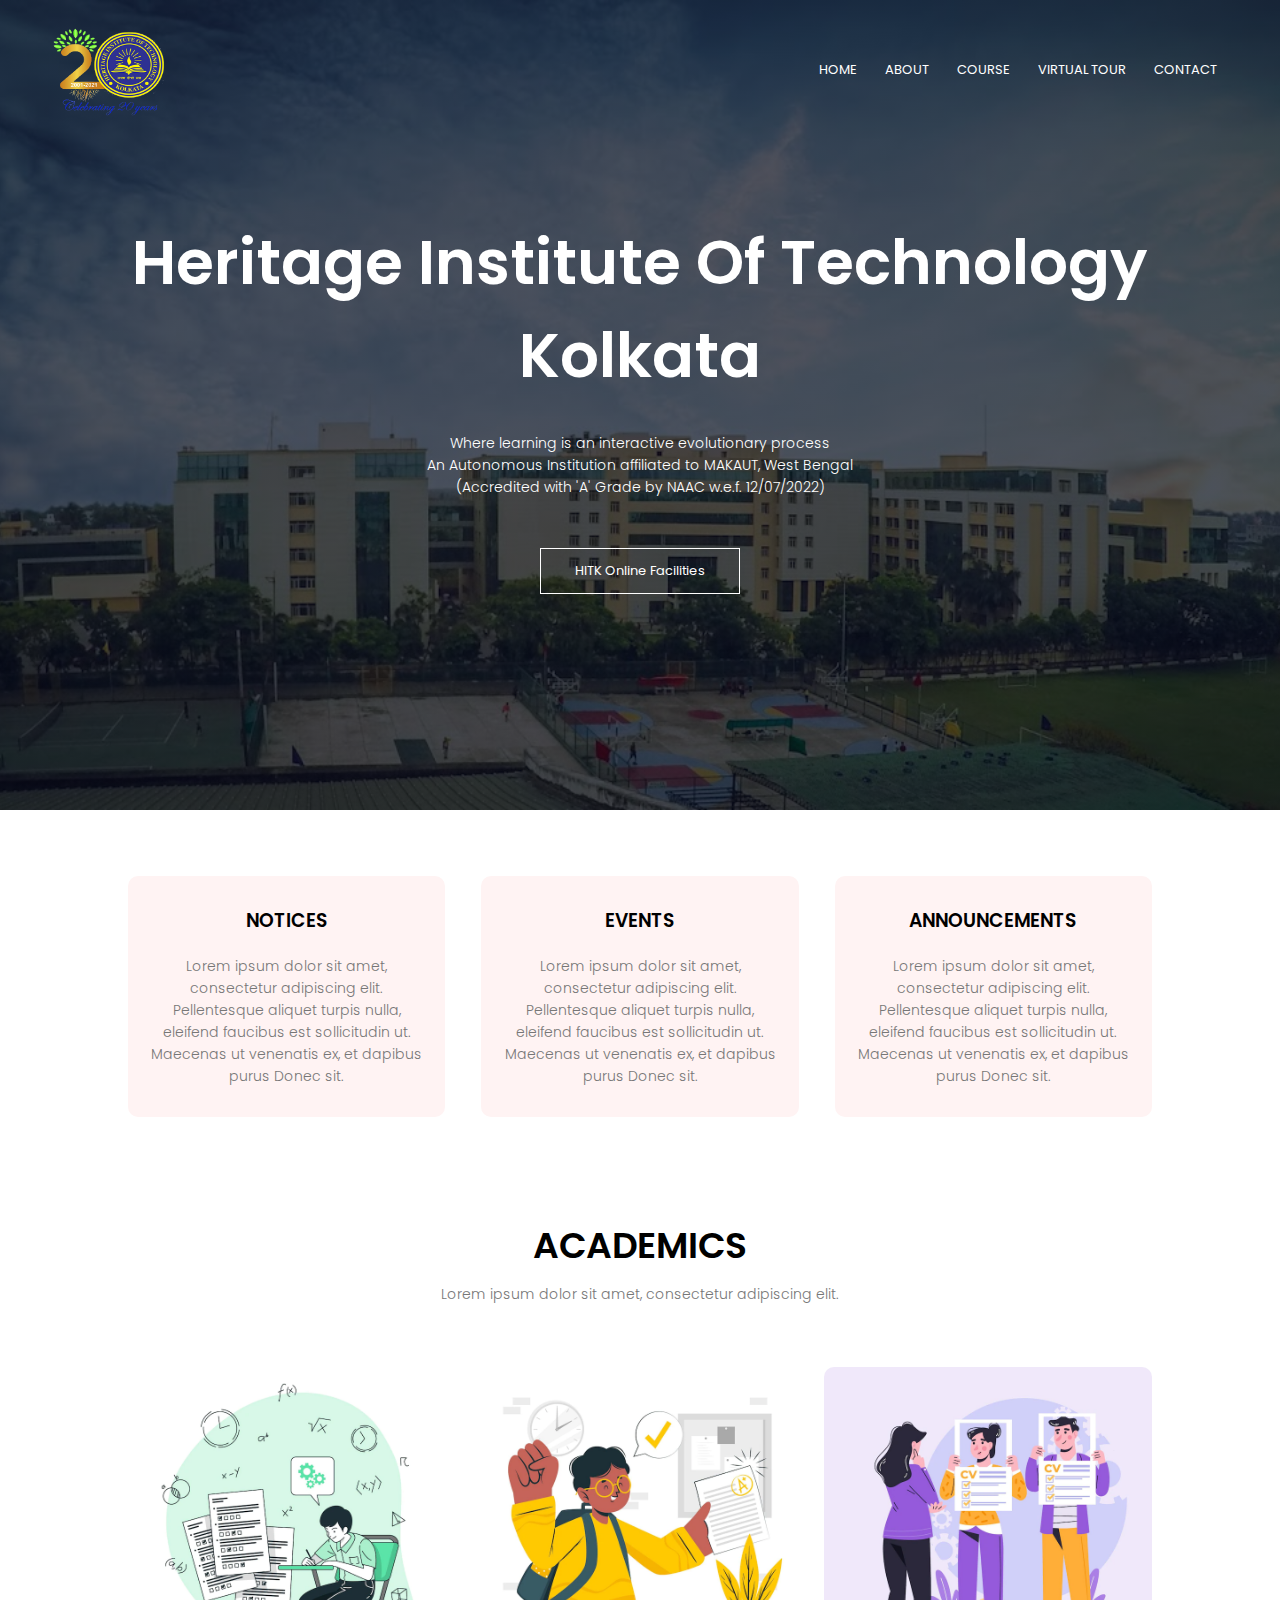
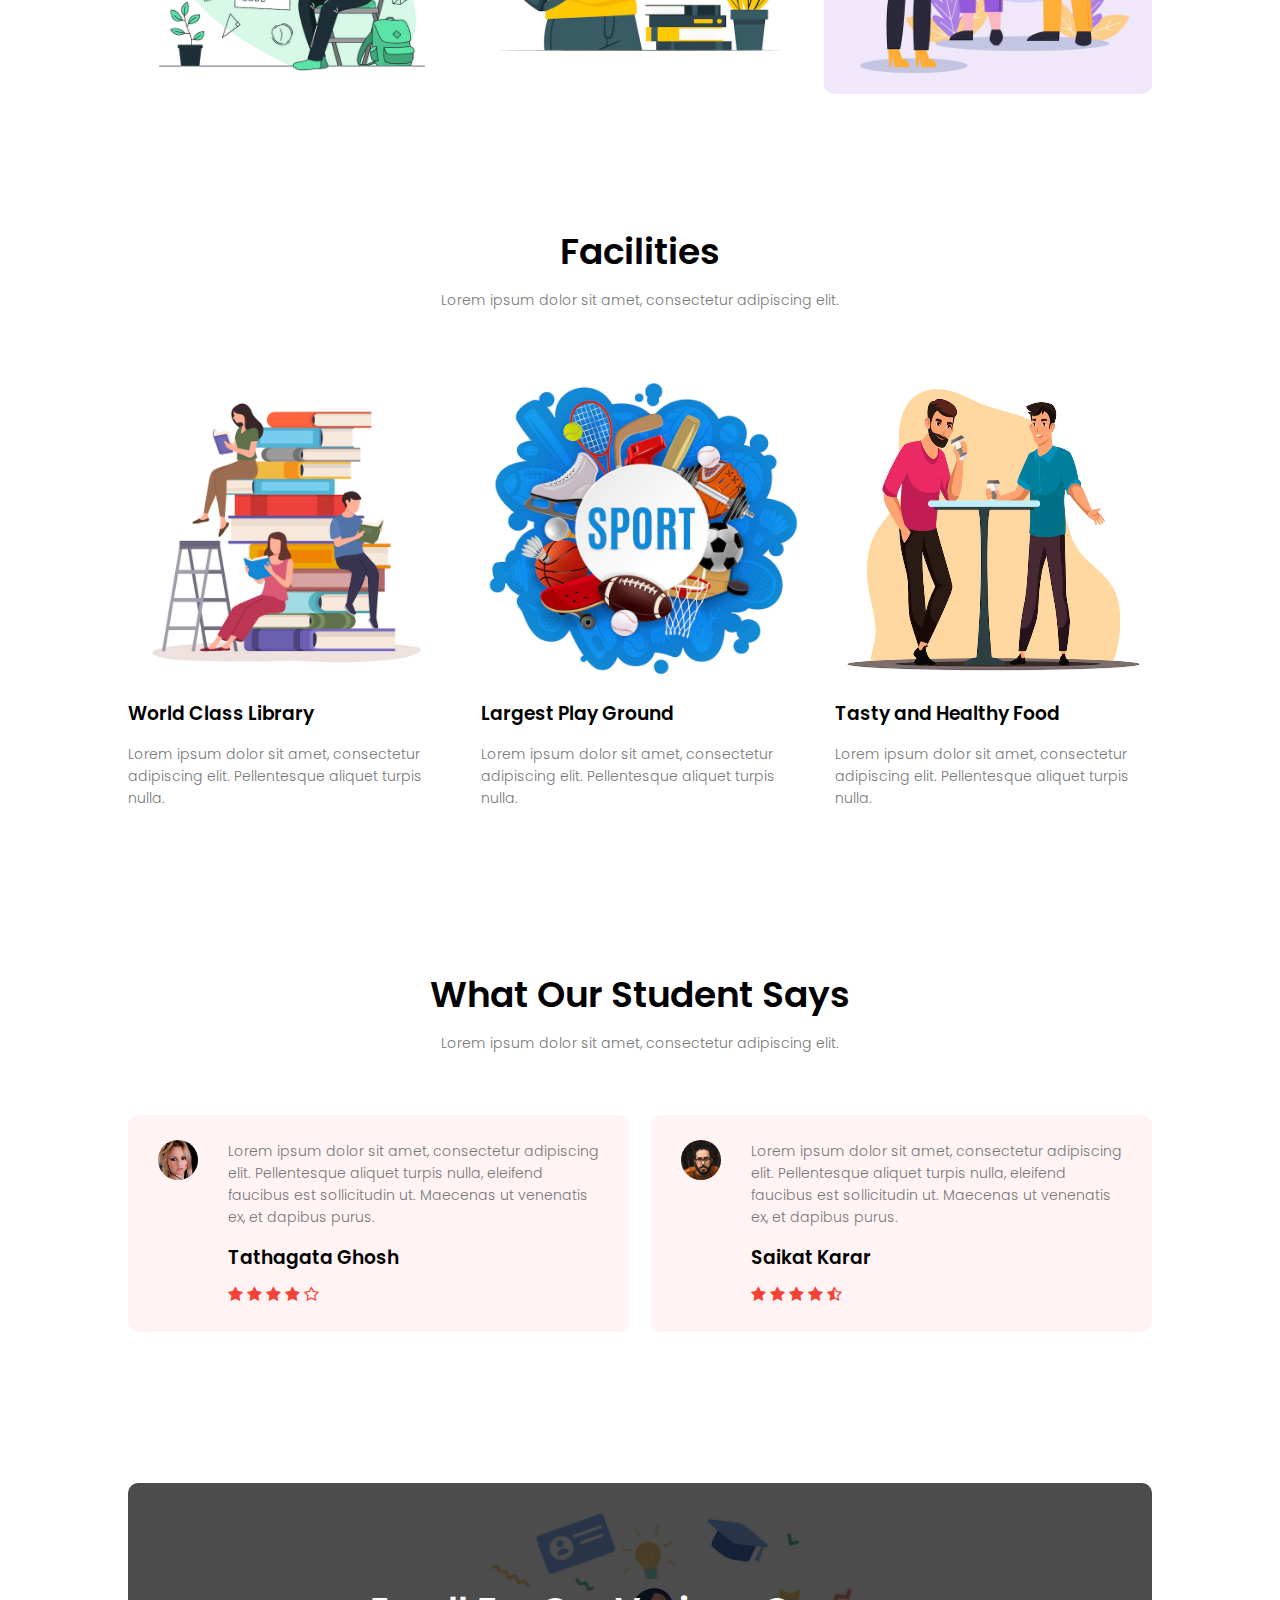
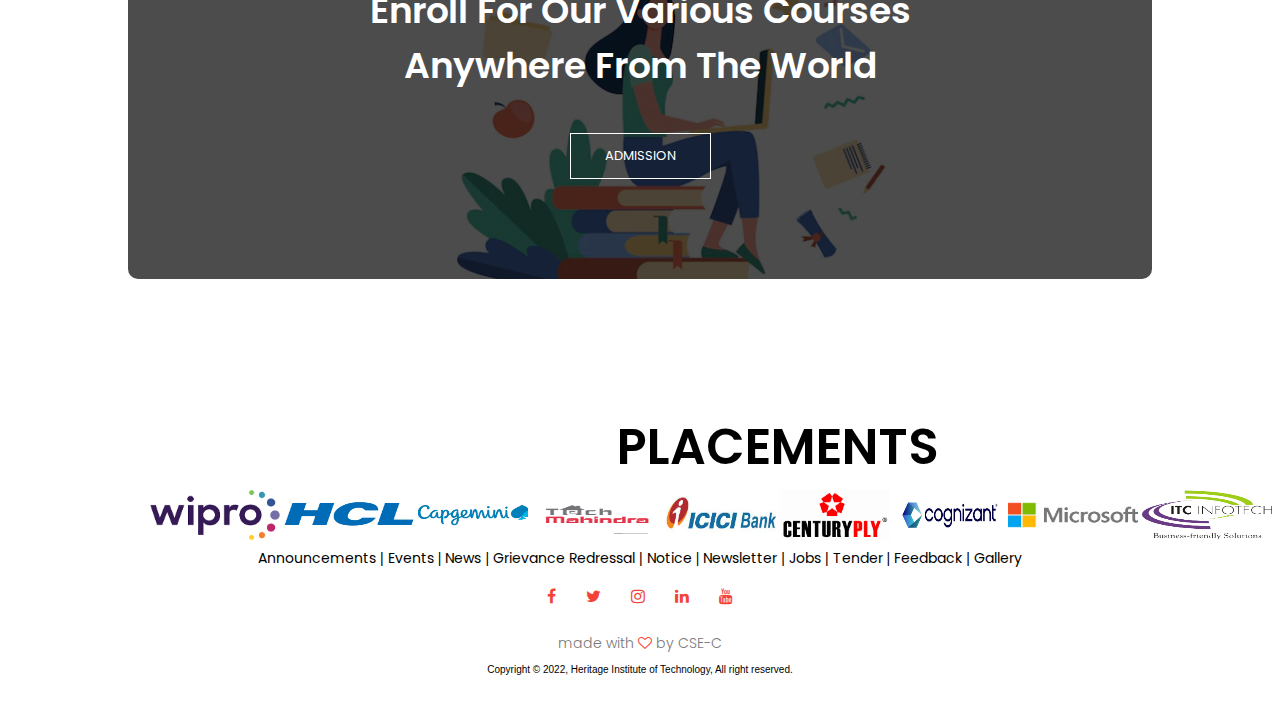
<file: hitkproject/index.html>
<html>
<head>
    <meta name="viewport" content="width=device-width, initial-scale=1.0">
    <title>HITK</title>
    <link rel="stylesheet" href="style.css">
    <link href="https://fonts.googleapis.com/css?family=Poppins:100,200,300,400,600,700&display=swap" rel="stylesheet">
    <link rel="stylesheet" href="https://stackpath.bootstrapcdn.com/font-awesome/4.7.0/css/font-awesome.min.css">
</head>

<body>
    <section class="header">
        <nav>
            <a href="index.html"><img src="images/HIT_20.png"></a>
            <div class="nav-links" id="navLinks">
                <i class="fa fa-close" onclick="hideMenu()"></i>
                <ul>
                    <li><a href="index.html">HOME</a></li>
                    <li><a href="about.html">ABOUT</a></li>
                    <li><a href="course.html">COURSE</a></li>
                    <li><a href="virtual.html">VIRTUAL TOUR</a></li>
                    <li><a href="contact.html">CONTACT</a></li>
                </ul>
            </div>
            <i class="fa fa-bars" onclick="showMenu()"></i>
        </nav>
        <div class="text-box">
            <h1>Heritage Institute Of Technology Kolkata</h1>
            <p>Where learning is an interactive evolutionary process
                <br>An Autonomous Institution affiliated to MAKAUT, West Bengal<br>(Accredited with 'A' Grade by NAAC
                w.e.f. 12/07/2022)
            </p>
            <a href="facilities.html" class="hero-btn">HITK Online Facilities</a>
        </div>
    </section>

    <!---------- course ----------->

    <section class="course">
        <div class="row">
            <div class="course-col">
                <h3>NOTICES</h3>
                <p>Lorem ipsum dolor sit amet, consectetur adipiscing elit. Pellentesque aliquet turpis nulla, eleifend
                    faucibus est sollicitudin ut. Maecenas ut venenatis ex, et dapibus purus Donec sit.</p>
            </div>
            <div class="course-col">
                <h3>EVENTS</h3>
                <p>Lorem ipsum dolor sit amet, consectetur adipiscing elit. Pellentesque aliquet turpis nulla, eleifend
                    faucibus est sollicitudin ut. Maecenas ut venenatis ex, et dapibus purus Donec sit.</p>
            </div>
            <div class="course-col">
                <h3>ANNOUNCEMENTS</h3>
                <p>Lorem ipsum dolor sit amet, consectetur adipiscing elit. Pellentesque aliquet turpis nulla, eleifend
                    faucibus est sollicitudin ut. Maecenas ut venenatis ex, et dapibus purus Donec sit.</p>
            </div>
        </div>
    </section>

    <!---------- campus ---------->

    <section class="campus">
        <h1>ACADEMICS</h1>
        <p>Lorem ipsum dolor sit amet, consectetur adipiscing elit.</p>
        <div class="row">
            <div class="campus-col">
                <img src="images/exam.jpg">
                <div class="layer">
                    <h3>EXAMINATION</h3>
                </div>
            </div>
            <div class="campus-col">
                <img src="images/result.jpg">
                <div class="layer">
                    <h3>RESULT</h3>
                </div>
            </div>
            <div class="campus-col">
                <img src="images/place2.jpg">
                <div class="layer">
                    <h3>TRAINING <br>&<br> PLACEMENT</h3>
                </div>
            </div>

        </div>
    </section>

    <!---------- Facilities ---------->

    <section class="facility">
        <h1>Facilities</h1>
        <p>Lorem ipsum dolor sit amet, consectetur adipiscing elit.</p>
        <div class="row">
            <div class="facility-col">
                <img src="images/lib.jpg">
                <h3>World Class Library</h3>
                <p>Lorem ipsum dolor sit amet, consectetur adipiscing elit. Pellentesque aliquet turpis nulla.</p>
            </div>
            <div class="facility-col">
                <img src="images/sports.jpg">
                <h3>Largest Play Ground</h3>
                <p>Lorem ipsum dolor sit amet, consectetur adipiscing elit. Pellentesque aliquet turpis nulla.</p>
            </div>
            <div class="facility-col">
                <img src="images/canteen.jpg">
                <h3>Tasty and Healthy Food</h3>
                <p>Lorem ipsum dolor sit amet, consectetur adipiscing elit. Pellentesque aliquet turpis nulla.</p>
            </div>
        </div>
    </section>


    <!---------- testimonials ---------->

    <section class="testimonials">
        <h1>What Our Student Says</h1>
        <p>Lorem ipsum dolor sit amet, consectetur adipiscing elit.</p>
        <div class="row">
            <div class="testimonial-col">
                <img src="images/user1.jpg">
                <div>
                    <p>Lorem ipsum dolor sit amet, consectetur adipiscing elit. Pellentesque aliquet turpis nulla,
                        eleifend faucibus est sollicitudin ut. Maecenas ut venenatis ex, et dapibus purus.</p>
                    <h3>Tathagata Ghosh</h3>
                    <i class="fa fa-star"></i>
                    <i class="fa fa-star"></i>
                    <i class="fa fa-star"></i>
                    <i class="fa fa-star"></i>
                    <i class="fa fa-star-o"></i>
                </div>
            </div>
            <div class="testimonial-col">
                <img src="images/user2.jpg">
                <div>
                    <p>Lorem ipsum dolor sit amet, consectetur adipiscing elit. Pellentesque aliquet turpis nulla,
                        eleifend faucibus est sollicitudin ut. Maecenas ut venenatis ex, et dapibus purus.</p>
                    <h3>Saikat Karar</h3>
                    <i class="fa fa-star"></i>
                    <i class="fa fa-star"></i>
                    <i class="fa fa-star"></i>
                    <i class="fa fa-star"></i>
                    <i class="fa fa-star-half-o"></i>
                </div>
            </div>

        </div>
    </section>

    <!------ Call To Action ------>

    <section class="cta">

        <h1>Enroll For Our Various Courses<br>Anywhere From The World</h1>
        <a href="" class="hero-btn">ADMISSION</a>

    </section>

    <!-------- footer ---------->

    <section class="footer">
        <div id="container_placement">
            <table style="width:1000px;height:80px;white-space:nowrap;" align="center" border="0" cellpadding="0" cellspacing="0">
                <tbody>
                <tr >
                    <td style="color:black;">
                        <!-- <font style="font-family:Arial;font-size:14px;font-weight:bold;text-align: center;">PLACEMENTS</font> -->
                        <h1 style=" font-size:50px; margin-left: 150px;  text-align:center;">PLACEMENTS</h1>
                    </td>
                </tr>
                <tr style="height:60px;">
                    <td style="color:black;text-align:left;vertical-align:middle;width:1000px;">
                    <div class="marquee0" style="overflow: hidden;">                     
                    <div style=" margin-left: 150px;  text-align:center; ">
                        <img src="./images/wipro.png" style="height: 50px; width: 130px; display: inline; vertical-align: top;" alt="wipro.jpg" title="">
                        <img src="./images/hcl.jpg" style="height: 50px; width: 130px; display: inline; vertical-align: top;" alt="hcl_logo.png" title="">
                        <img src="./images/Capgemini.webp" style="height: 50px; width: 110px; display: inline; vertical-align: top;" alt="Capgemini.png" title="">
                        <img src="./images/tech_mahindra.jpg" style="height: 50px; width: 130px; display: inline; vertical-align: top;" alt="TechMahindra.png" title="">
                        <img src="./images/icici.jfif" style="height: 50px; width: 110px; display: inline; vertical-align: top;" alt="ICICI-Bank-Logo.jpg" title="">
                        <img src="./images/cen_ply.png" style="height: 50px; width: 110px; display: inline; vertical-align: top;" alt="Century_Plyboards.jpg" title="">
                        <img src="./images/cognizant.jpg" style="height: 50px; width: 110px; display: inline; vertical-align: top;" alt="cognizant-logo.jpg" title="">
                        <img src="./images/microsoft.png" style="height: 50px; width: 130px; display: inline; vertical-align: top;" alt="logo">
                        <img src="./images/ITC_Infotech_Logo.jpg" style="height: 50px; width: 130px; display: inline; vertical-align: top;" alt="ITC_Infotech.jpg" title="">
                        <img src="./images/infosys.png" style="height: 50px; width: 130px; display: inline; vertical-align: top;" alt="logo">
                    </div>
            
            </div>
        
                    </td>
                </tr>
            </tbody>
        </table>
        </div>
        <tr style="height:30px;">
            <td style="color:black;text-align:left;width:300px;vertical-align:middle;">
                <a href="Announcement.aspx" style="font-family:Arial;font-size:14px;text-decoration:none;color:black;"><font>Announcements</font></a>
                <font style="font-family:Arial;font-size:14px;">|</font>
                <a href="Events1.aspx" style="font-family:Arial;font-size:14px;text-decoration:none;color:black;"><font>Events</font></a>
                <font style="font-family:Arial;font-size:14px;">|</font>
                <a href="News.aspx" style="font-family:Arial;font-size:14px;text-decoration:none;color:black;"><font>News</font></a>
                <font style="font-family:Arial;font-size:14px;">|</font>
                <a href="GrievanceCell.aspx" style="font-family:Arial;font-size:14px;text-decoration:none;color:black;"><font>Grievance Redressal</font></a>
                <font style="font-family:Arial;font-size:14px;">|</font> 
                <a href="Notice.aspx" style="font-family:Arial;font-size:14px;text-decoration:none;color:black;"><font>Notice</font></a>
                <font style="font-family:Arial;font-size:14px;">|</font>
                <a href="Newsletter.aspx" style="font-family:Arial;font-size:14px;text-decoration:none;color:black;"><font>Newsletter</font></a>
                <font style="font-family:Arial;font-size:14px;">|</font>
                <a href="Jobs.aspx" style="font-family:Arial;font-size:14px;text-decoration:none;color:black;"><font>Jobs</font></a>
                <font style="font-family:Arial;font-size:14px;">|</font>
                <a href="Tender.aspx" style="font-family:Arial;font-size:14px;text-decoration:none;color:black;"><font>Tender</font></a>
                <font style="font-family:Arial;font-size:14px;">|</font>
                <a href="Feedback.aspx" style="font-family:Arial;font-size:14px;text-decoration:none;color:black;"><font>Feedback</font></a>
                <font style="font-family:Arial;font-size:14px;">|</font>
                <a href="ImageGallery.aspx" style="font-family:Arial;font-size:14px;text-decoration:none;color:black;"><font>Gallery</font></a>
                
            </td>
        </tr>
        <div class="icons">
            <a href="https://www.facebook.com/Heritageit/"><i class="fa fa-facebook"></i></a>
            <a href=""><i class="fa fa-twitter"></i></a>
            <a href=""><i class="fa fa-instagram"></i></a>
            <a href="https://in.linkedin.com/school/heritage-institute-of-technology/"><i
                    class="fa fa-linkedin"></i></a>
            <a href="https://www.youtube.com/@TheHeritageGroupofInstitutions"><i class="fa fa-youtube"></i></a>

        </div>
        <a href="" class="footer-link">
            <p>made with <i class="fa fa-heart-o"></i> by CSE-C</p>
        </a>
        <tr style="height:30px;" align="center">
            <td>
                <font style="font-family:Arial;font-size:10px;color:black;">Copyright © 2022, Heritage Institute of Technology, All right reserved.</font>
            </td>
        </tr>
    </section>


    <!----JavaScript for toggle menu---->
    <script>

        var navLinks = document.getElementById("navLinks");

        function showMenu() {
            navLinks.style.right = "0";
        }

        function hideMenu() {
            navLinks.style.right = "-200px";
        }
    </script>

</body>

</html>
</file>
<file: hitkproject/style.css>
* {
    margin: 0;
    padding: 0;
    font-family: 'Poppins', sans-serif;
}

.header {
    min-height: 90vh;
    width: 100%;
    background-image: linear-gradient(rgba(4, 9, 30, 0.7), rgba(4, 9, 30, 0.7)), url(images/hitmain.jpg);
    background-position: center;
    background-size: cover;
    position: relative;
    overflow: hidden;
}

nav {
    display: flex;
    padding: 2% 4%;
    justify-content: space-between;
    align-items: center;
}

nav img {
    width: 115px;
    height: 90px;
}

.nav-links {
    flex: 1;
    text-align: right;
}

.nav-links ul li {
    list-style: none;
    display: inline-block;
    padding: 8px 12px;
    position: relative;
}

.nav-links ul li a {
    color: #fff;
    text-decoration: none;
    font-size: 13px;
}

.nav-links ul li::after {
    content: '';
    width: 0%;
    height: 2px;
    background: #f44336;
    display: block;
    margin: auto;
    transition: .5s;
}

.nav-links ul li:hover::after {
    width: 100%;
}

nav .fa {
    display: none;
}

.text-box {
    width: 90%;
    color: #fff;
    position: absolute;
    top: 50%;
    left: 50%;
    transform: translate(-50%, -50%);
    text-align: center;
}

.text-box h1 {
    font-size: 62px;
}

.text-box p {
    margin: 20px 0 40px;
    font-size: 14px;
    color: #fff;
}

.hero-btn {
    display: inline-block;
    text-decoration: none;
    color: #fff;
    border: 1px solid #fff;
    padding: 12px 34px;
    font-size: 13px;
    background: transparent;
    position: relative;
    cursor: pointer;
    transition: 1s;
}

.hero-btn:hover {
    border: 1px solid #f44336;
    background: #f44336;
}


@media(max-width: 700px) {
    .nav-links ul li {
        display: block;
    }

    .nav-links {
        position: fixed;
        background: #f44336;
        height: 100vh;
        width: 200px;
        top: 0;
        right: -200px;
        text-align: left;
        z-index: 2;
        transition: 0.5s;
    }

    .nav-links ul {
        padding: 30px;
    }

    nav .fa {
        display: block;
        color: #fff;
        margin: 10px;
        font-size: 22px;
        cursor: pointer;
    }

    .text-box h1 {
        font-size: 20px;
    }
}

/*---------- notice --------*/

.course {
    width: 80%;
    margin: auto;
    text-align: center;
    padding-top: 15px;
}

h1 {
    font-size: 36px;
    font-weight: 600;
}

p {
    color: #777;
    font-size: 14px;
    font-weight: 300;
    line-height: 22px;
    padding: 10px;
}

.row {
    margin-top: 5%;
    display: flex;
    justify-content: space-between;
}

.course-col {
    flex-basis: 31%;
    background: #fff3f3;
    border-radius: 10px;
    margin-bottom: 5%;
    padding: 20px 12px;
    box-sizing: border-box;
    transition: .5s;
}

h3 {
    text-align: center;
    font-weight: 600;
    margin: 10px 0;
}

.course-col:hover {
    box-shadow: 0 0 20px 0px rgba(0, 0, 0, 0.2);
}

@media (max-width:700px) {
    .row {
        flex-direction: column;
    }
}

/*---------------- academics ----------------*/

.campus {
    width: 80%;
    margin: auto;
    text-align: center;
    padding-top: 50px;
}

.campus-col {
    flex-basis: 32%;
    border-radius: 10px;
    margin-bottom: 30px;
    position: relative;
    overflow: hidden;
}

.campus-col img {
    width: 100%;
}

.layer {
    background: transparent;
    height: 100%;
    width: 100%;
    top: 0;
    left: 0;
    position: absolute;
    transition: .5s;
}

.layer:hover {
    background: rgba(226, 0, 0, 0.7);
}

.layer h3 {
    width: 100%;
    font-weight: 500;
    color: #fff;
    font-size: 26px;
    bottom: 0;
    left: 50%;
    transform: translateX(-50%);
    position: absolute;
    opacity: 0;
    transition: .5s;
}

.layer:hover h3 {
    bottom: 49%;
    opacity: 1;
}

/*-------------- Facilities ----------------*/

.facility {
    width: 80%;
    margin: auto;
    text-align: center;
    padding-top: 100px;
}

.facility-col {
    flex-basis: 31%;
    border-radius: 10px;
    margin-bottom: 5%;
    text-align: left;
}

.facility-col img {
    width: 100%;
    height: 70%;
    border-radius: 10px;
}

.facility-col p {
    padding: 0;
}

.facility-col h3 {
    margin-top: 16px;
    margin-bottom: 15px;
    text-align: left;
}

/*---------------- testimonials ------------------*/

.testimonials {
    width: 80%;
    margin: auto;
    padding-top: 100px;
    text-align: center;
}

.testimonial-col {
    flex-basis: 44%;
    border-radius: 10px;
    margin-bottom: 5%;
    text-align: left;
    background: #fff3f3;
    padding: 25px;
    cursor: pointer;
    display: flex;
}

.testimonial-col img {
    height: 40px;
    margin-left: 5px;
    margin-right: 30px;
    border-radius: 50%;
}

.testimonial-col p {
    padding: 0;
}

.testimonial-col h3 {
    margin-top: 15px;
    text-align: left;
}

.testimonial-col .fa {
    color: #f44336;
}

@media(max-width:700px) {
    .testimonial-col img {
        margin-left: 0px;
        margin-right: 15px;
    }
}

/*-------- Call To Action ----------*/


.cta {
    margin: 100px auto;
    width: 80%;
    background-image: linear-gradient(rgba(0, 0, 0, 0.7), rgba(0, 0, 0, 0.7)), url(images/admission3.jpg);
    background-position: center;
    background-size: cover;
    border-radius: 10px;
    text-align: center;
    padding: 100px 0;
}

.cta h1 {
    color: #fff;
    margin-bottom: 40px;
    padding: 0;
}

@media(max-width:700px) {
    .cta h1 {
        font-size: 24px;
    }
}

/*--------------Footer---------------*/

.footer {
    width: 100%;
    text-align: center;
    padding: 30px 0;
}



.icons .fa {
    color: #f44336;
    margin: 0 13px;
    cursor: pointer;
    padding: 18px 0;
}

.fa-heart-o {
    color: #f44336;
}


/*--------------- About Us Page --------------*/


.sub-header {
    height: 60vh;
    width: 100%;
    background-image: linear-gradient(rgba(4, 9, 30, 0.7), rgba(4, 9, 30, 0.7)), url(./images/study.jpg);
    background-position: center;
    background-size: cover;
    text-align: center;
    color: #fff;
}

.sub-header h1 {
    margin-top: 100px;
}

.about-us {
    width: 80%;
    margin: auto;
    padding-top: 80px;
    padding-bottom: 50px;
}

.about-col {
    flex-basis: 48%;
    padding: 30px 2px;
}

.about-col h1 {
    padding-top: 0;
}

.about-col p {
    padding: 15px 0 25px;
}

.hero-btn.red-btn {
    border: 1px solid #f44336;
    background: transparent;
    color: #f44336;
}

.hero-btn.red-btn:hover {
    border: 1px solid #f44336;
    background: #f44336;
    color: #fff;
}

.hero-btn.red-btn::after {
    background: #f44336;
}

.hero-btn.red-btn::before {
    background: #f44336;
}

.content-image {
    flex-basis: 50%;
}

.about-col img {
    width: 100%;
}



/*------- Contact Us Page ------------*/

.location {
    width: 80%;
    margin: auto;
    padding: 80px 0;
}

.location iframe {
    width: 100%;
}

.contact-us {
    width: 80%;
    margin: auto;
}

.contact-col {
    flex-basis: 48%;
    margin-bottom: 30px;
}

.contact-col div {
    display: flex;
    align-items: center;
    margin-bottom: 40px;
}

.contact-col div .fa {
    font-size: 28px;
    color: #f44336;
    margin: 10px;
    margin-right: 30px;
}

.contact-col div p {
    padding: 0;
}

.contact-col div h5 {
    font-size: 20px;
    margin-bottom: 5px;
    color: #555;
    font-weight: 400;

}

.contact-col input,
.contact-col textarea {
    width: 100%;
    padding: 15px;
    margin-bottom: 17px;
    outline: none;
    border: 1px solid #ccc;
}

.footer-link {
    text-decoration: none;
    color: #777;
}
</file>
